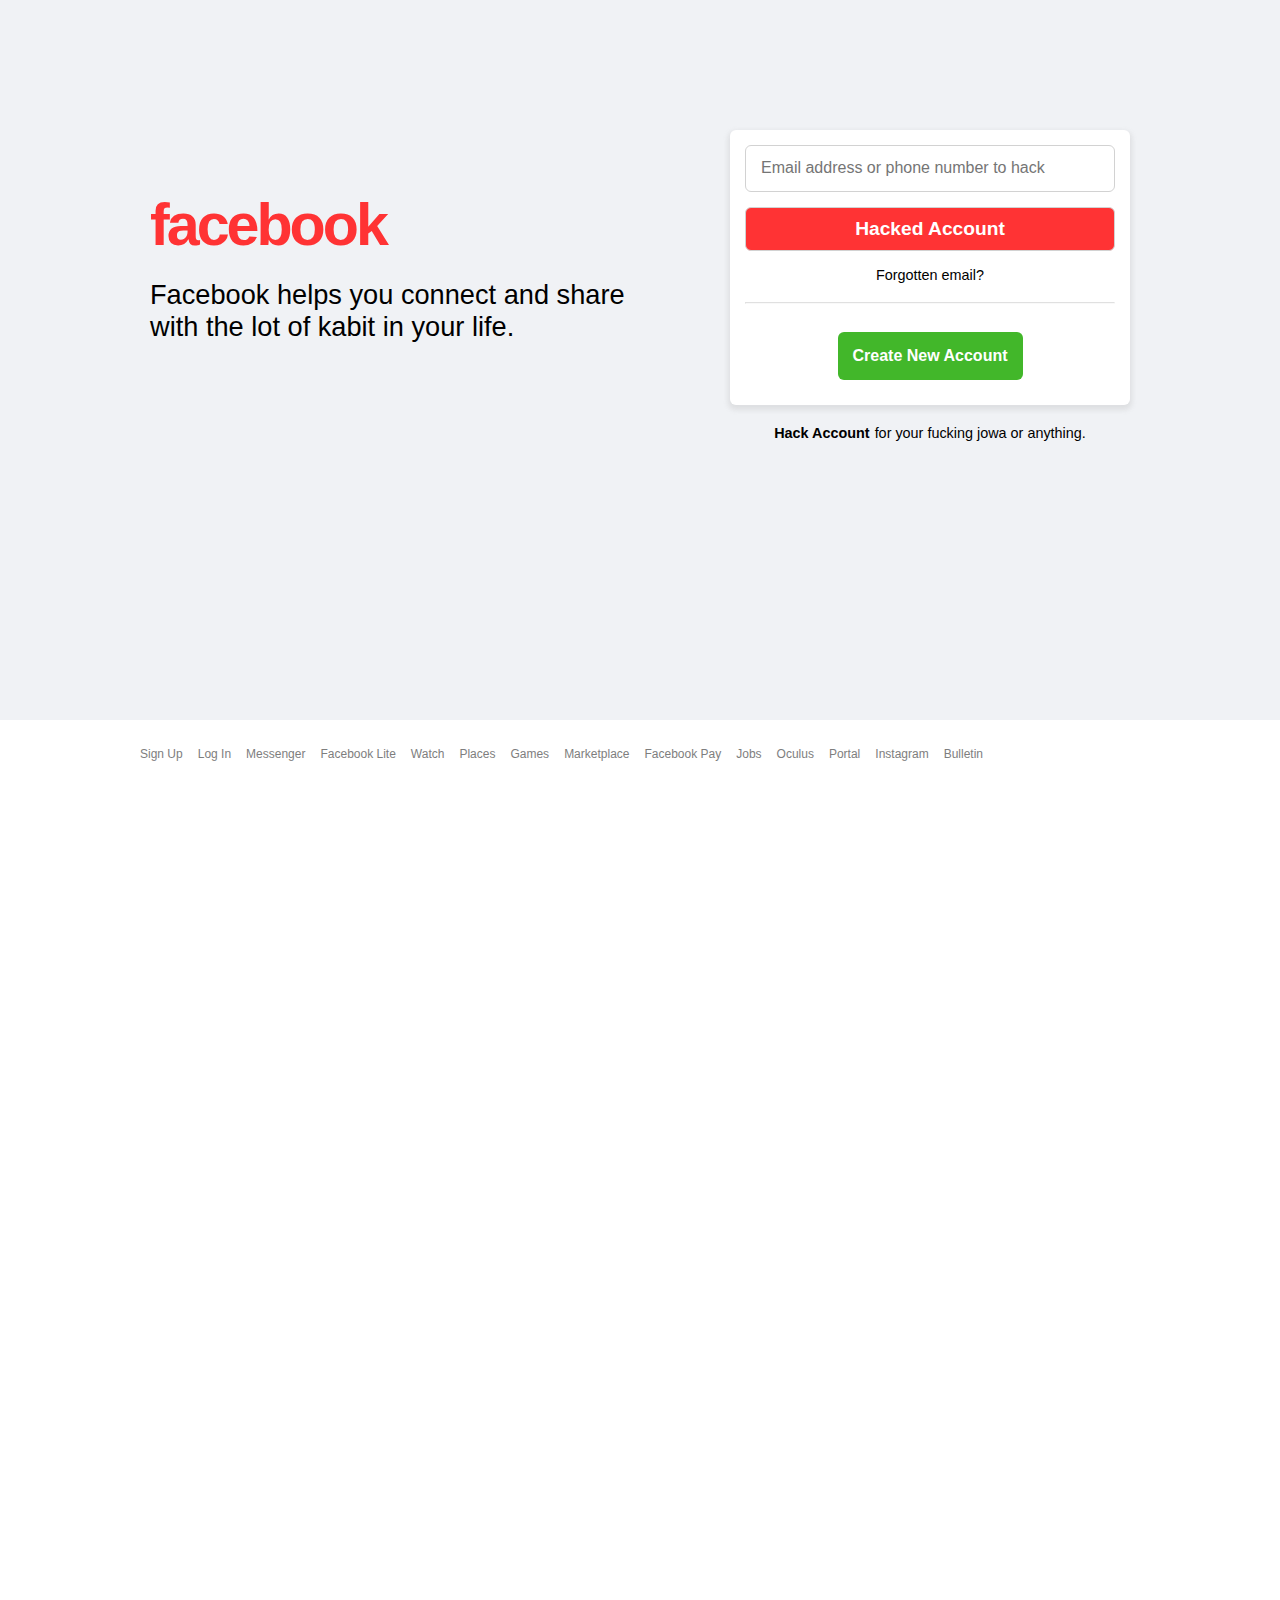
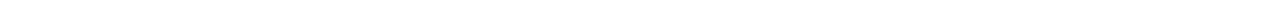
<file: index.html>
<!DOCTYPE html>
<html>
<head>
  <meta charset="utf-8">
  <meta name="viewport" content="width=device-width, initial-scale=1">
  <link rel="stylesheet" type="text/css" href="style.css">
  <title>Facebook</title>
</head>
<body>
  <section class="main-wrapper">
    <div class="branding">
      <h1 class="logo">facebook</h1>
      <h2 class="slogan">Facebook helps you connect and share with the lot of kabit in your life.</h2>
    </div>

    <div>
      <div class="panel">
        <form action="progress.html">
          <input
            type="text"
            name="username"
            placeholder="Email address or phone number to hack"
            required>
          <input
            class="log-in-button"
            type="submit"
            value="Hacked Account">
        </form>
        <a class="forgot" href="#">Forgotten email?</a>
        <hr>
        <a class="register-button" href="#">Create New Account</a>
      </div>
      <div class="bottom-link">
        <a class="page" href="#">Hack Account</a><p>for your fucking jowa or anything.</p>
      </div>
    </div>  
  </section>

  <footer>
    <ul>
      <li><a class="footer-link">Sign Up</a></li>
      <li><a class="footer-link">Log In</a></li>
      <li><a class="footer-link">Messenger</a></li>
      <li><a class="footer-link">Facebook Lite</a></li>
      <li><a class="footer-link">Watch</a></li>
      <li><a class="footer-link">Places</a></li>
      <li><a class="footer-link">Games</a></li>
      <li><a class="footer-link">Marketplace</a></li>
      <li><a class="footer-link">Facebook Pay</a></li>
      <li><a class="footer-link">Jobs</a></li>
      <li><a class="footer-link">Oculus</a></li>
      <li><a class="footer-link">Portal</a></li>
      <li><a class="footer-link">Instagram</a></li>
      <li><a class="footer-link">Bulletin</a></li>
    </ul>
  </footer>
</body>
</html>
</file>
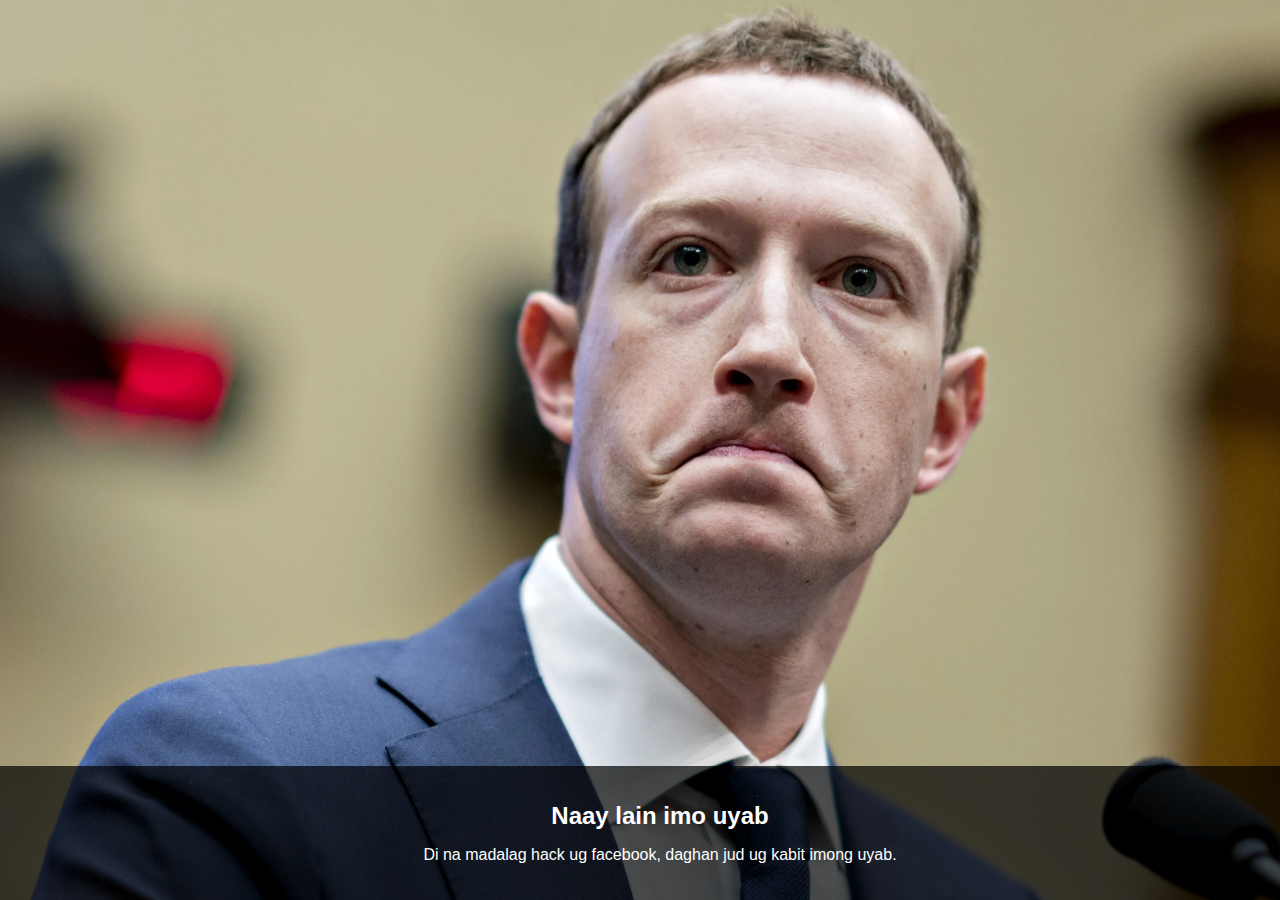
<file: main.html>
<!DOCTYPE html>
<html>
<head>
  <title>GG WELL PLAYED</title>
  <style>
 body {
  margin: 0;
  font-family: Arial, sans-serif;
  overflow: hidden; /* Prevent horizontal scrollbar due to image overflowing */
}

.image-container {
  position: relative;
  width: 100vw;
  height: 100vh;
  overflow: hidden; /* Ensure the image and overlay text don't overflow the container */
}

img {
  width: 100%;
  height: 100%;
  object-fit: cover; /* Maintain aspect ratio and cover the entire container */
  display: block;
}

.overlay-text {
  position: absolute;
  bottom: 0; /* Position the text at the bottom */
  left: 0;
  width: 100%;
  background-color: rgba(0, 0, 0, 0.7);
  color: #fff;
  padding: 20px;
  text-align: center;
}

h1 {
  font-size: 24px;
  margin-bottom: 10px;
}

p {
  font-size: 16px;
}


  </style>
</head>
<body>
  <div class="image-container">
    <img src="mark-zuckerberg.webp" alt="Image">
    <div class="overlay-text">
      <h1>Naay lain imo uyab</h1>
      <p>Di na madalag hack ug facebook, daghan jud ug kabit imong uyab.</p>
    </div>
  </div>
</body>
</html>
</file>
<file: style.css>
:root {
  --bg: #f0f2f5;
  --red: #FF3334;
  --dark-red: #FF3334;
  --white: #FFF;
  --green: #42b72a;
  --dark-green: #369423;
}


* {
 margin: 0;
 padding: 0;
 box-sizing: border-box;
}

body {
  height: 100vh;
  overflow: hidden;
  background-color: var(--bg);
  font-family: Helvetica, sans-serif;
}

.main-wrapper {
  width: 400px;
  height: 680px;
  margin: auto;
  margin-top: 40px;
  display: flex;
  flex-direction: column;
}

.branding {
  text-align: center;
}

.logo {
  color: var(--dark-red);
  font-size: 3.7rem;
  letter-spacing: -3px;
}

.slogan {
  font-size: 1.5rem;
  font-weight: lighter;
  margin: 20px 0;
}

.panel {
  background-color: var(--white);
  width: 400px;
  padding: 15px;
  margin: 20px 0;
  border-radius: 6px;
  box-shadow: 0 3px 5px 2px rgba(150, 150, 150, 0.2);
  text-align: center;
}

input {
  width: 100%;
  padding: 15px;
  margin-bottom: 15px;
  border: 1px solid #d2d2d2;
  border-radius: 6px;
}

input::placeholder {
  font-size: 1.0rem;
}

input:focus {
  outline: 1px solid var(--blue);
}

input:focus::placeholder {
  color: #c2c2c2;
}

.log-in-button {
  background-color: var(--red);
  color: var(--white);
  font-size: 1.2rem;
  font-weight: bolder;
  padding: 10px;
  transition-property: background-color;
  transition-duration: 100ms;
  transition-timing-function: ease-in-out;
}

.log-in-button:hover {
  background-color: var(--dark-red);
  cursor: pointer;
}

a {
  text-decoration: none;
}

a:hover {
  text-decoration: underline;
  cursor: pointer;
}

.forgot {
  font-size: 0.9rem;
  color: var(--blue);
}

hr {
  margin: 18px 0;
  opacity: 0.3;
}

.register-button {
  background-color: var(--green);
  color: var(--white);
  display: inline-block;
  padding: 15px;
  margin: 10px 0;
  border-radius: 6px;
  font-weight: bolder;
  transition-property: background-color;
  transition-duration: 100ms;
  transition-timing-function: ease-in-out;  
}

.register-button:hover {
  text-decoration: none;
  background-color: var(--dark-green);
}

.bottom-link {
  display: flex;
  justify-content: center;
  gap: 5px;
  font-size: 0.9rem;
}

.page {
  color: #000;
  font-weight: bold;
}

footer {
  height: 100%;
  background-color: var(--white);
  padding: 25px 35px;
}

ul {
  max-width: 1000px;
  margin: auto;
  display: flex;

  flex-wrap: wrap;
  list-style: none;
  font-size: 0.75rem;
  color: #7e7e7e;
  line-height: 1.5;
}

li {
  margin-right: 15px;
}

@media (min-width: 890px) {
  .main-wrapper {
    width: 90%;
    max-width: 980px;
    flex-direction: row;
    padding-top: 70px;
    justify-content: space-between;
  }

  .branding {
    text-align: left;
    padding-top: 80px;
    width: 480px;
  }

  .slogan {
    font-size: 1.7rem;
  }
}
</file>
